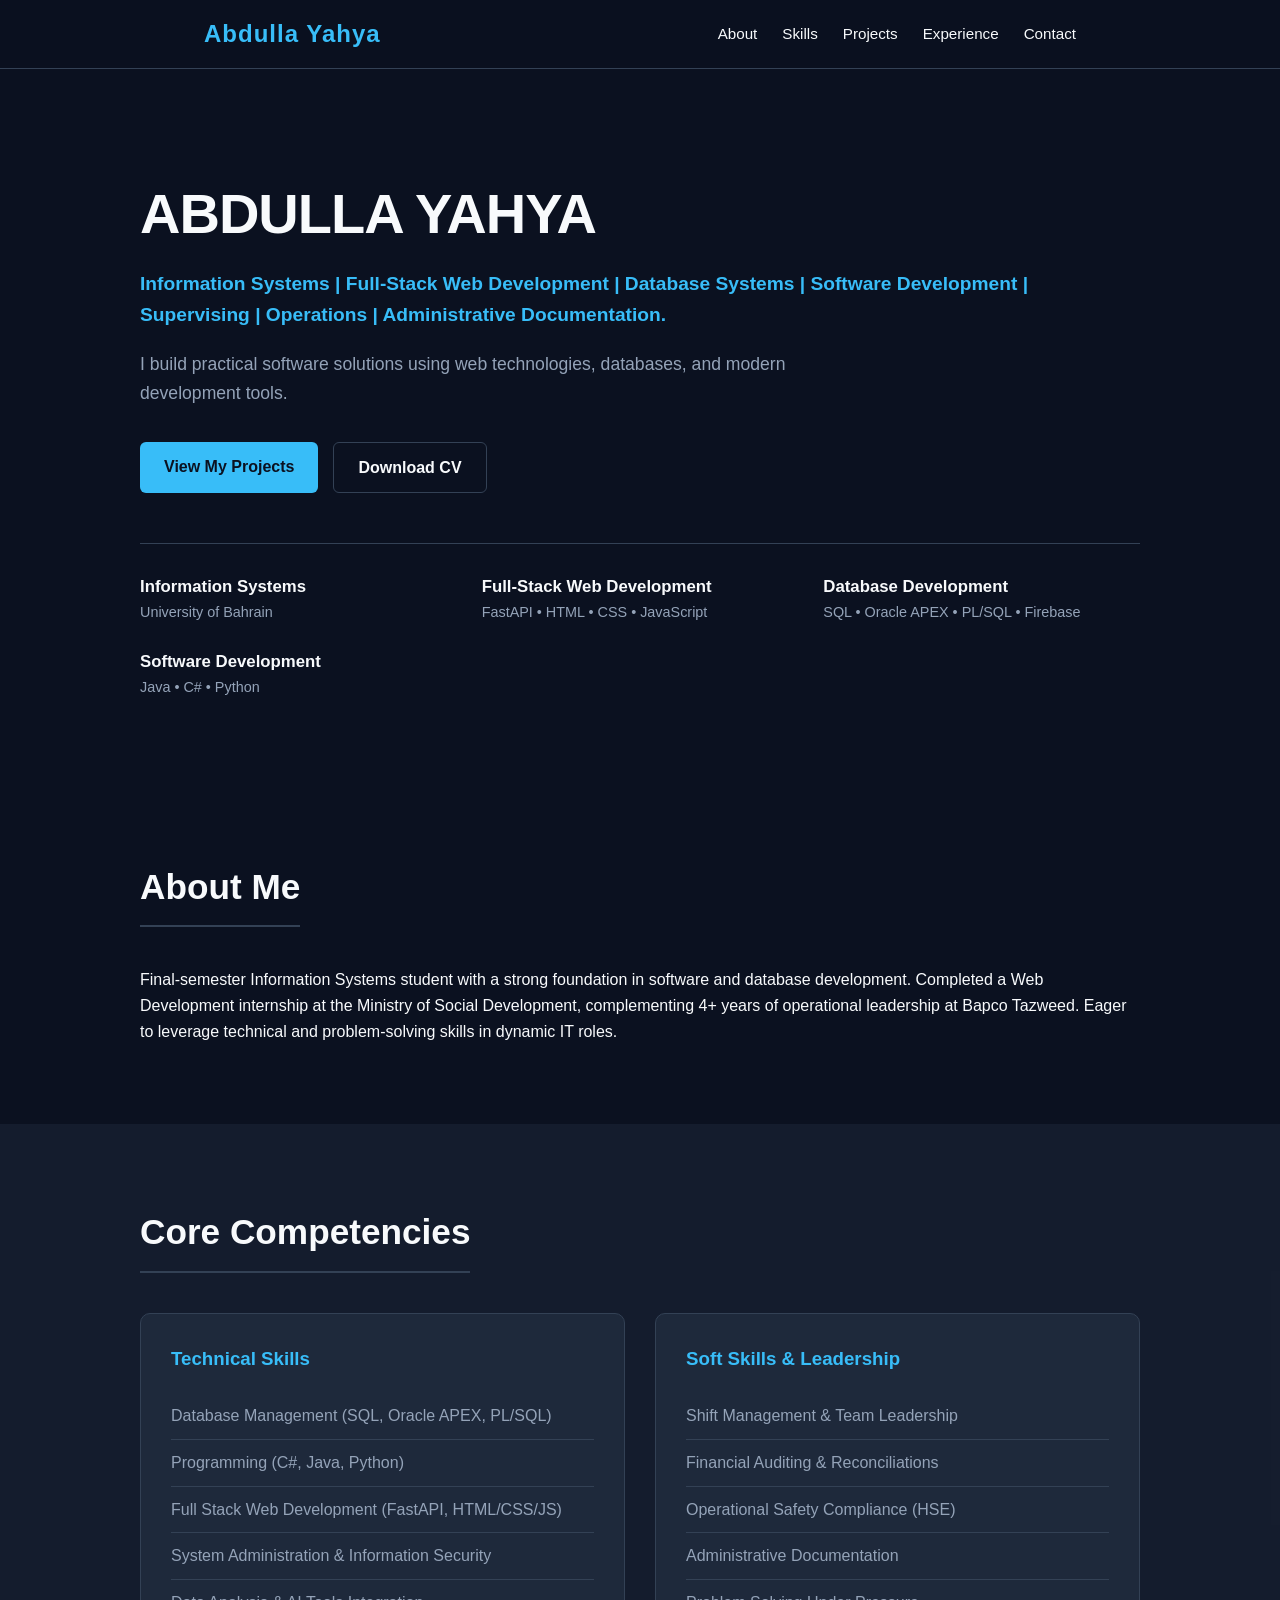
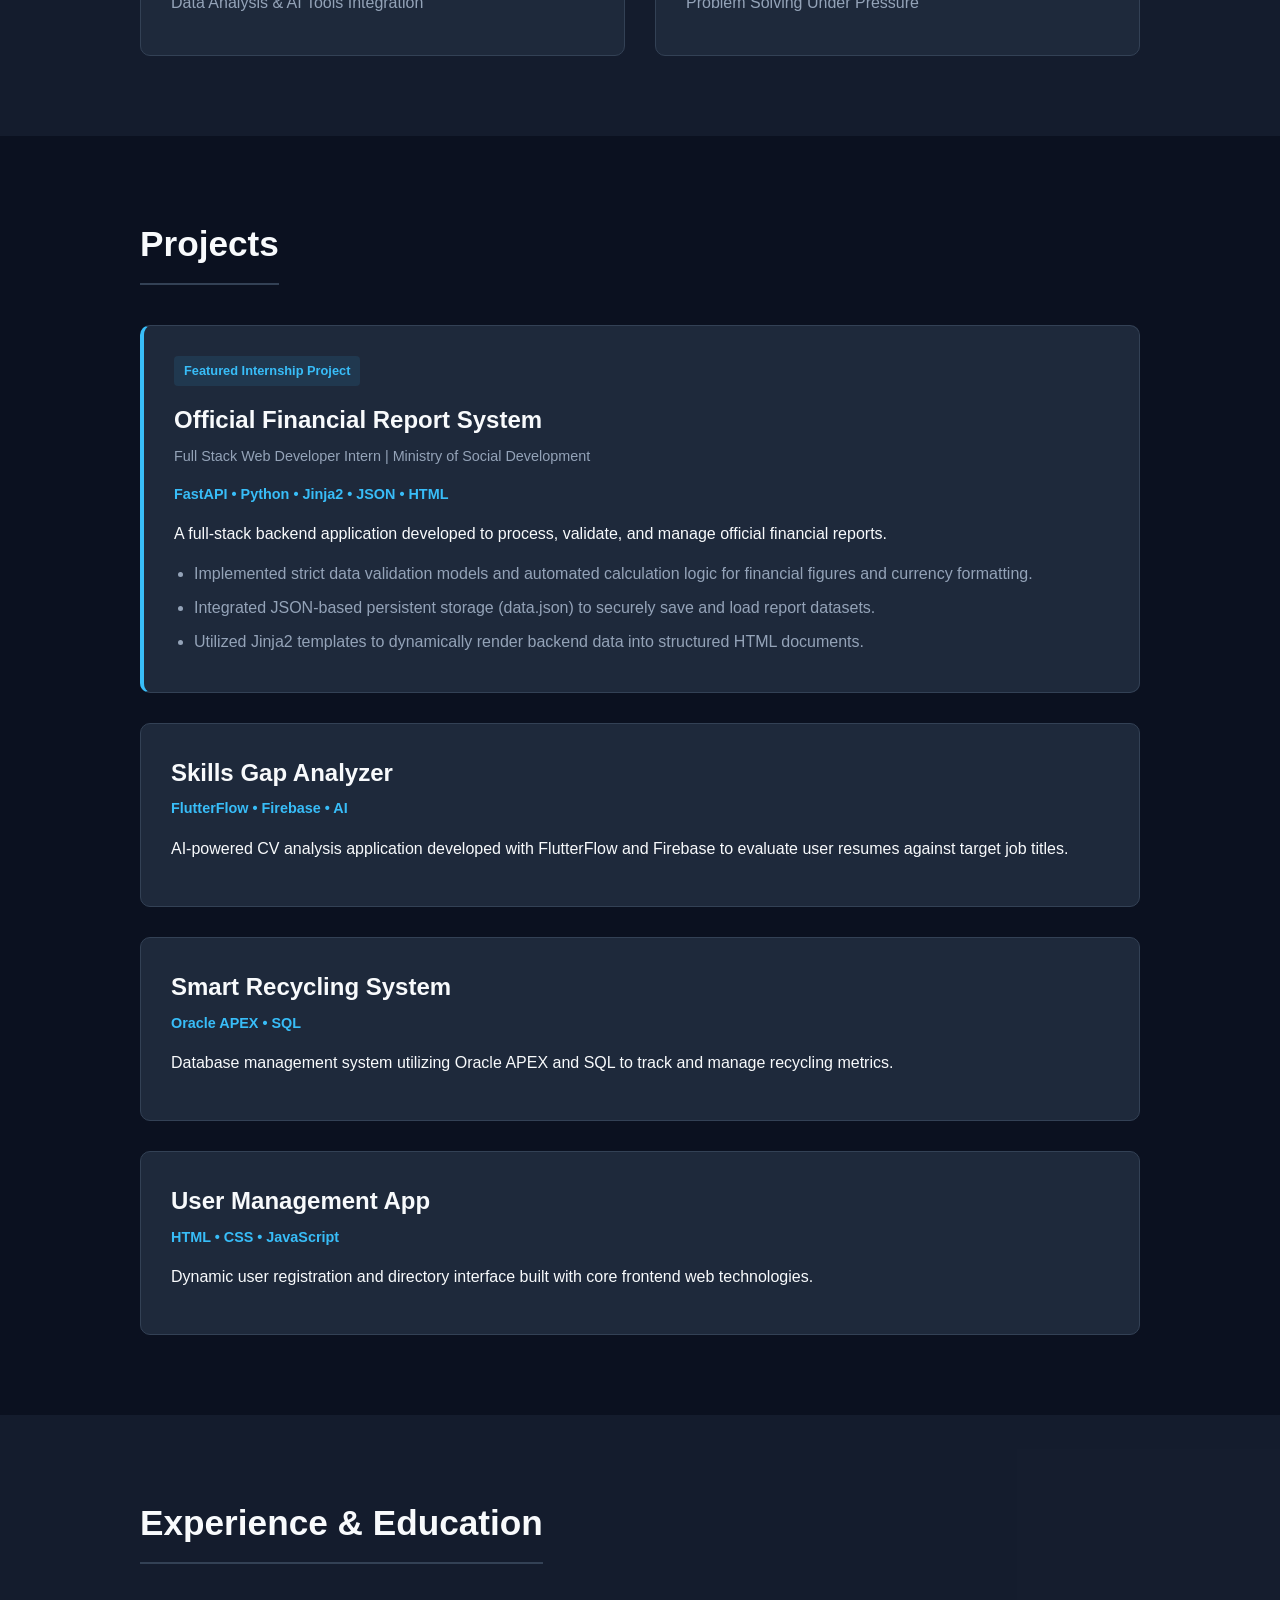
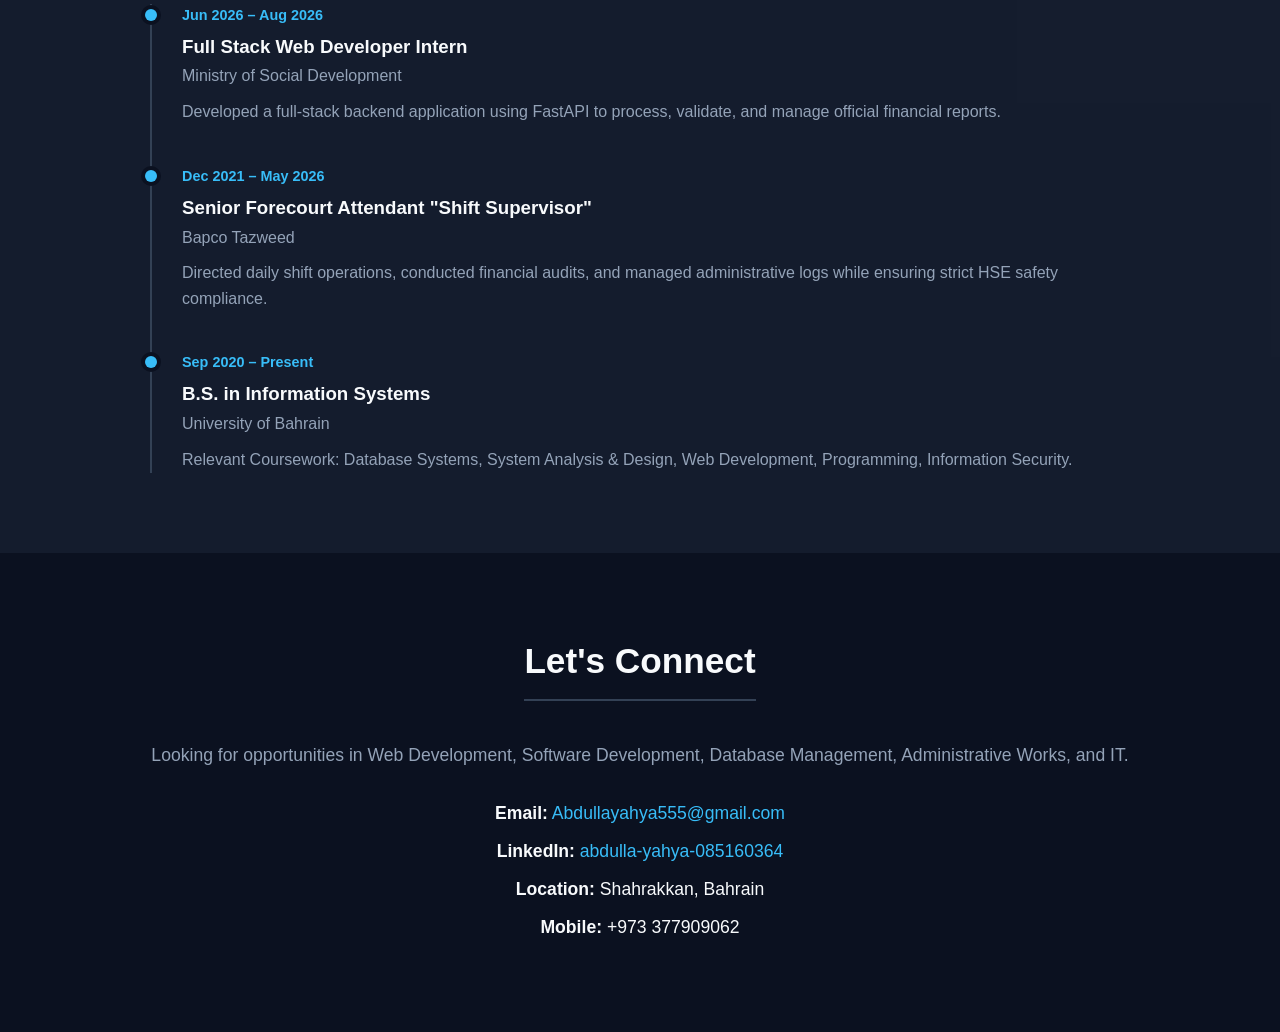
<file: index.html>
<!DOCTYPE html>
<html lang="en">
<head>
  <meta charset="UTF-8" />
  <meta name="viewport" content="width=device-width, initial-scale=1.0" />
  <title>Abdulla Yahya | Portfolio</title>
  <link rel="stylesheet" href="style.css" />
</head>
<body>
  <!-- Navigation Bar -->
  <nav class="navbar">
    <div class="nav-container">
      <a href="#hero" class="logo">Abdulla Yahya</a>
      <ul class="nav-links">
        <li><a href="#about">About</a></li>
        <li><a href="#skills">Skills</a></li>
        <li><a href="#projects">Projects</a></li>
        <li><a href="#experience">Experience</a></li>
        <li><a href="#contact">Contact</a></li>
      </ul>
    </div>
  </nav>

  <!-- Hero Section -->
  <header id="hero" class="hero-section">
    <div class="container hero-content">
      <h1>ABDULLA YAHYA</h1>
      <p class="subtitle">Information Systems | Full-Stack Web Development | Database Systems | Software Development | Supervising | Operations | Administrative Documentation.</p>
      <p class="hero-text">
        I build practical software solutions using web technologies, databases, and modern development tools.
      </p>
      <div class="cta-buttons">
        <a href="#projects" class="btn primary-btn">View My Projects</a>
        <!-- Ensure this file name exactly matches the PDF in your folder -->
        <a href="Abdulla_Yahya_CV_PDF.pdf" class="btn secondary-btn" target="_blank">Download CV</a>
      </div>
      <div class="hero-highlights">
        <div>
          <h4>Information Systems</h4>
          <p>University of Bahrain</p>
        </div>
        <div>
          <h4>Full-Stack Web Development</h4>
          <p>FastAPI • HTML • CSS • JavaScript</p>
        </div>
        <div>
          <h4>Database Development</h4>
          <p>SQL • Oracle APEX • PL/SQL • Firebase</p>
        </div>
         <div>
          <h4>Software Development</h4>
          <p>Java • C# • Python </p>
        </div>
      </div>
    </div>
  </header>

  <!-- About Section -->
  <section id="about" class="section">
    <div class="container">
      <h2 class="section-title">About Me</h2>
      <div class="about-content">
        <p>
          Final-semester Information Systems student with a strong foundation in software and database development. Completed a Web Development internship at the Ministry of Social Development, complementing 4+ years of operational leadership at Bapco Tazweed. Eager to leverage technical and problem-solving skills in dynamic IT roles.
        </p>
      </div>
    </div>
  </section>

  <!-- Skills Section -->
  <section id="skills" class="section bg-card">
    <div class="container">
      <h2 class="section-title">Core Competencies</h2>
      <div class="skills-grid">
        <div class="skill-category">
          <h3>Technical Skills</h3>
          <ul>
            <li>Database Management (SQL, Oracle APEX, PL/SQL)</li>
            <li>Programming (C#, Java, Python)</li>
            <li>Full Stack Web Development (FastAPI, HTML/CSS/JS)</li>
            <li>System Administration & Information Security</li>
            <li>Data Analysis & AI Tools Integration</li>
          </ul>
        </div>
        <div class="skill-category">
          <h3>Soft Skills & Leadership</h3>
          <ul>
            <li>Shift Management & Team Leadership</li>
            <li>Financial Auditing & Reconciliations</li>
            <li>Operational Safety Compliance (HSE)</li>
            <li>Administrative Documentation</li>
            <li>Problem Solving Under Pressure</li>
          </ul>
        </div>
      </div>
    </div>
  </section>

  <!-- Projects Section -->
  <section id="projects" class="section">
    <div class="container">
      <h2 class="section-title">Projects</h2>
      <div class="projects-list">
        
        <!-- Project 1: Ministry Internship -->
        <div class="project-card featured">
          <span class="badge">Featured Internship Project</span>
          <h3>Official Financial Report System</h3>
          <p class="role-timeline">Full Stack Web Developer Intern | Ministry of Social Development</p>
          <div class="tech-stack">FastAPI • Python • Jinja2 • JSON • HTML</div>
          <p class="project-desc">
            A full-stack backend application developed to process, validate, and manage official financial reports.
          </p>
          <ul class="features-list">
            <li>Implemented strict data validation models and automated calculation logic for financial figures and currency formatting.</li>
            <li>Integrated JSON-based persistent storage (data.json) to securely save and load report datasets.</li>
            <li>Utilized Jinja2 templates to dynamically render backend data into structured HTML documents.</li>
          </ul>
        </div>

        <!-- Project 2: Skills Gap Analyzer -->
        <div class="project-card">
          <!-- Image added here based on your assets folder -->
          <h3>Skills Gap Analyzer</h3>
          <div class="tech-stack">FlutterFlow • Firebase • AI</div>
          <p class="project-desc">
            AI-powered CV analysis application developed with FlutterFlow and Firebase to evaluate user resumes against target job titles.
          </p>
        </div>

        <!-- Project 3: Smart Recycling System -->
        <div class="project-card">
          <h3>Smart Recycling System</h3>
          <div class="tech-stack">Oracle APEX • SQL</div>
          <p class="project-desc">
            Database management system utilizing Oracle APEX and SQL to track and manage recycling metrics.
          </p>
        </div>

        <!-- Project 4: User Management App -->
        <div class="project-card">
          <h3>User Management App</h3>
          <div class="tech-stack">HTML • CSS • JavaScript</div>
          <p class="project-desc">
            Dynamic user registration and directory interface built with core frontend web technologies.
          </p>
        </div>

      </div>
    </div>
  </section>

  <!-- Experience Section -->
  <section id="experience" class="section bg-card">
    <div class="container">
      <h2 class="section-title">Experience & Education</h2>
      <div class="timeline">
        
        <div class="timeline-item">
          <div class="timeline-dot"></div>
          <div class="timeline-date">Jun 2026 – Aug 2026</div>
          <div class="timeline-content">
            <h3>Full Stack Web Developer Intern</h3>
            <h4>Ministry of Social Development</h4>
            <p>Developed a full-stack backend application using FastAPI to process, validate, and manage official financial reports.</p>
          </div>
        </div>

        <div class="timeline-item">
          <div class="timeline-dot"></div>
          <div class="timeline-date">Dec 2021 – May 2026</div>
          <div class="timeline-content">
            <h3>Senior Forecourt Attendant "Shift Supervisor"</h3>
            <h4>Bapco Tazweed</h4>
            <p>Directed daily shift operations, conducted financial audits, and managed administrative logs while ensuring strict HSE safety compliance.</p>
          </div>
        </div>

        <div class="timeline-item">
          <div class="timeline-dot"></div>
          <div class="timeline-date">Sep 2020 – Present</div>
          <div class="timeline-content">
            <h3>B.S. in Information Systems</h3>
            <h4>University of Bahrain</h4>
            <p>Relevant Coursework: Database Systems, System Analysis & Design, Web Development, Programming, Information Security.</p>
          </div>
        </div>

      </div>
    </div>
  </section>

  <!-- Contact Section -->
  <section id="contact" class="section">
    <div class="container text-center">
      <h2 class="section-title">Let's Connect</h2>
      <p class="contact-desc">Looking for opportunities in Web Development, Software Development, Database Management, Administrative Works, and IT.</p>
      <div class="contact-details">
        <p><strong>Email:</strong> <a href="mailto:Abdullayahya555@gmail.com">Abdullayahya555@gmail.com</a></p>
        <p><strong>LinkedIn:</strong> <a href="https://www.linkedin.com/in/abdulla-yahya-085160364" target="_blank">abdulla-yahya-085160364</a></p>
        <p><strong>Location:</strong> Shahrakkan, Bahrain</p>
        <p><strong>Mobile:</strong> +973 377909062</p>

      </div>
    </div>
  </section>

  <script src="script.js"></script>
</body>
</html>
</file>
<file: style.css>
/* Color Palette & Variables */
:root {
  --bg-main: #0b1120;
  --bg-card: #1e293b;
  --text-main: #f8fafc;
  --text-muted: #94a3b8;
  --accent: #38bdf8;
  --accent-hover: #0ea5e9;
  --border-color: #334155;
  --max-width: 1000px;
}

/* Global Reset */
* {
  margin: 0;
  padding: 0;
  box-sizing: border-box;
  scroll-behavior: smooth;
  font-family: 'Segoe UI', Roboto, Helvetica, Arial, sans-serif;
}

body {
  background-color: var(--bg-main);
  color: var(--text-main);
  line-height: 1.6;
}

.container {
  width: 90%;
  max-width: var(--max-width);
  margin: 0 auto;
}

.section {
  padding: 80px 0;
}

.bg-card {
  background-color: rgba(30, 41, 59, 0.5); /* Slight transparency for depth */
}

/* Typography */
.section-title {
  font-size: 2.2rem;
  margin-bottom: 40px;
  color: var(--text-main);
  border-bottom: 2px solid var(--border-color);
  padding-bottom: 10px;
  display: inline-block;
}

/* Navigation */
.navbar {
  position: sticky;
  top: 0;
  background-color: rgba(11, 17, 32, 0.9);
  backdrop-filter: blur(10px);
  border-bottom: 1px solid var(--border-color);
  z-index: 1000;
}

.nav-container {
  display: flex;
  justify-content: space-between;
  align-items: center;
  padding: 15px 5%;
  max-width: var(--max-width);
  margin: 0 auto;
}

.logo {
  font-size: 1.5rem;
  font-weight: 700;
  color: var(--accent);
  text-decoration: none;
  letter-spacing: 1px;
}

.nav-links {
  display: flex;
  list-style: none;
  gap: 25px;
}

.nav-links a {
  color: var(--text-main);
  text-decoration: none;
  font-size: 0.95rem;
  transition: color 0.3s ease;
}

.nav-links a:hover {
  color: var(--accent);
}

/* Hero Section */
.hero-section {
  padding: 100px 0 80px;
}

.hero-content h1 {
  font-size: 3.5rem;
  letter-spacing: -1px;
  margin-bottom: 10px;
}

.subtitle {
  font-size: 1.2rem;
  color: var(--accent);
  font-weight: 600;
  margin-bottom: 20px;
}

.hero-text {
  font-size: 1.1rem;
  color: var(--text-muted);
  max-width: 650px;
  margin-bottom: 35px;
}

/* Buttons */
.cta-buttons {
  display: flex;
  gap: 15px;
  margin-bottom: 50px;
}

.btn {
  padding: 12px 24px;
  border-radius: 6px;
  text-decoration: none;
  font-weight: 600;
  font-size: 1rem;
  transition: all 0.3s ease;
}

.primary-btn {
  background-color: var(--accent);
  color: var(--bg-main);
}

.primary-btn:hover {
  background-color: var(--accent-hover);
}

.secondary-btn {
  background-color: transparent;
  border: 1px solid var(--border-color);
  color: var(--text-main);
}

.secondary-btn:hover {
  border-color: var(--text-main);
}

/* Hero Highlights */
.hero-highlights {
  display: grid;
  grid-template-columns: repeat(auto-fit, minmax(250px, 1fr));
  gap: 25px;
  border-top: 1px solid var(--border-color);
  padding-top: 30px;
}

.hero-highlights h4 {
  color: var(--text-main);
  font-size: 1.05rem;
}

.hero-highlights p {
  color: var(--text-muted);
  font-size: 0.9rem;
}

/* Skills Grid */
.skills-grid {
  display: grid;
  grid-template-columns: repeat(auto-fit, minmax(300px, 1fr));
  gap: 30px;
}

.skill-category {
  background-color: var(--bg-card);
  padding: 30px;
  border-radius: 10px;
  border: 1px solid var(--border-color);
}

.skill-category h3 {
  color: var(--accent);
  margin-bottom: 20px;
}

.skill-category ul {
  list-style-type: none;
}

.skill-category li {
  padding: 10px 0;
  border-bottom: 1px solid var(--border-color);
  color: var(--text-muted);
}

.skill-category li:last-child {
  border-bottom: none;
}

/* Projects */
.projects-list {
  display: grid;
  grid-template-columns: 1fr;
  gap: 30px;
}

.project-card {
  background-color: var(--bg-card);
  border: 1px solid var(--border-color);
  padding: 30px;
  border-radius: 10px;
  transition: transform 0.3s ease;
}

.project-card:hover {
  transform: translateY(-5px);
  border-color: var(--accent);
}

.project-card.featured {
  border-left: 4px solid var(--accent);
}

.badge {
  background-color: rgba(56, 189, 248, 0.1);
  color: var(--accent);
  font-size: 0.8rem;
  font-weight: 700;
  padding: 5px 10px;
  border-radius: 4px;
  display: inline-block;
  margin-bottom: 15px;
}

.project-card h3 {
  font-size: 1.5rem;
  margin-bottom: 5px;
}

.role-timeline {
  color: var(--text-muted);
  font-size: 0.9rem;
  margin-bottom: 15px;
}

.tech-stack {
  color: var(--accent);
  font-size: 0.9rem;
  font-weight: 600;
  margin-bottom: 15px;
}

.project-desc {
  color: var(--text-main);
  margin-bottom: 15px;
}

.features-list {
  margin-left: 20px;
  color: var(--text-muted);
}

.features-list li {
  margin-bottom: 8px;
}

.project-image {
  width: 100%;
  max-width: 400px;
  border-radius: 8px;
  margin-bottom: 20px;
  border: 1px solid var(--border-color);
  display: block;
}

/* Timeline (Experience) */
.timeline {
  border-left: 2px solid var(--border-color);
  margin-left: 10px;
  padding-left: 30px;
}

.timeline-item {
  position: relative;
  margin-bottom: 40px;
}

.timeline-item:last-child {
  margin-bottom: 0;
}

.timeline-dot {
  position: absolute;
  left: -37px;
  top: 5px;
  width: 12px;
  height: 12px;
  background-color: var(--accent);
  border-radius: 50%;
  box-shadow: 0 0 0 4px var(--bg-main);
}

.timeline-date {
  color: var(--accent);
  font-size: 0.9rem;
  font-weight: 600;
  margin-bottom: 5px;
}

.timeline-content h3 {
  color: var(--text-main);
  margin-bottom: 2px;
}

.timeline-content h4 {
  color: var(--text-muted);
  font-weight: 400;
  margin-bottom: 10px;
}

.timeline-content p {
  color: var(--text-muted);
}

/* Contact Details */
.text-center {
  text-align: center;
}

.contact-desc {
  color: var(--text-muted);
  font-size: 1.1rem;
  margin-bottom: 30px;
}

.contact-details p {
  margin: 10px 0;
  font-size: 1.1rem;
}

.contact-details a {
  color: var(--accent);
  text-decoration: none;
}

.contact-details a:hover {
  text-decoration: underline;
}

/* Responsive Design */
@media (max-width: 768px) {
  .nav-links {
    display: none; /* Can be expanded with a hamburger menu later */
  }
  .hero-content h1 {
    font-size: 2.5rem;
  }
  .cta-buttons {
    flex-direction: column;
  }
  .btn {
    text-align: center;
  }
}
</file>
